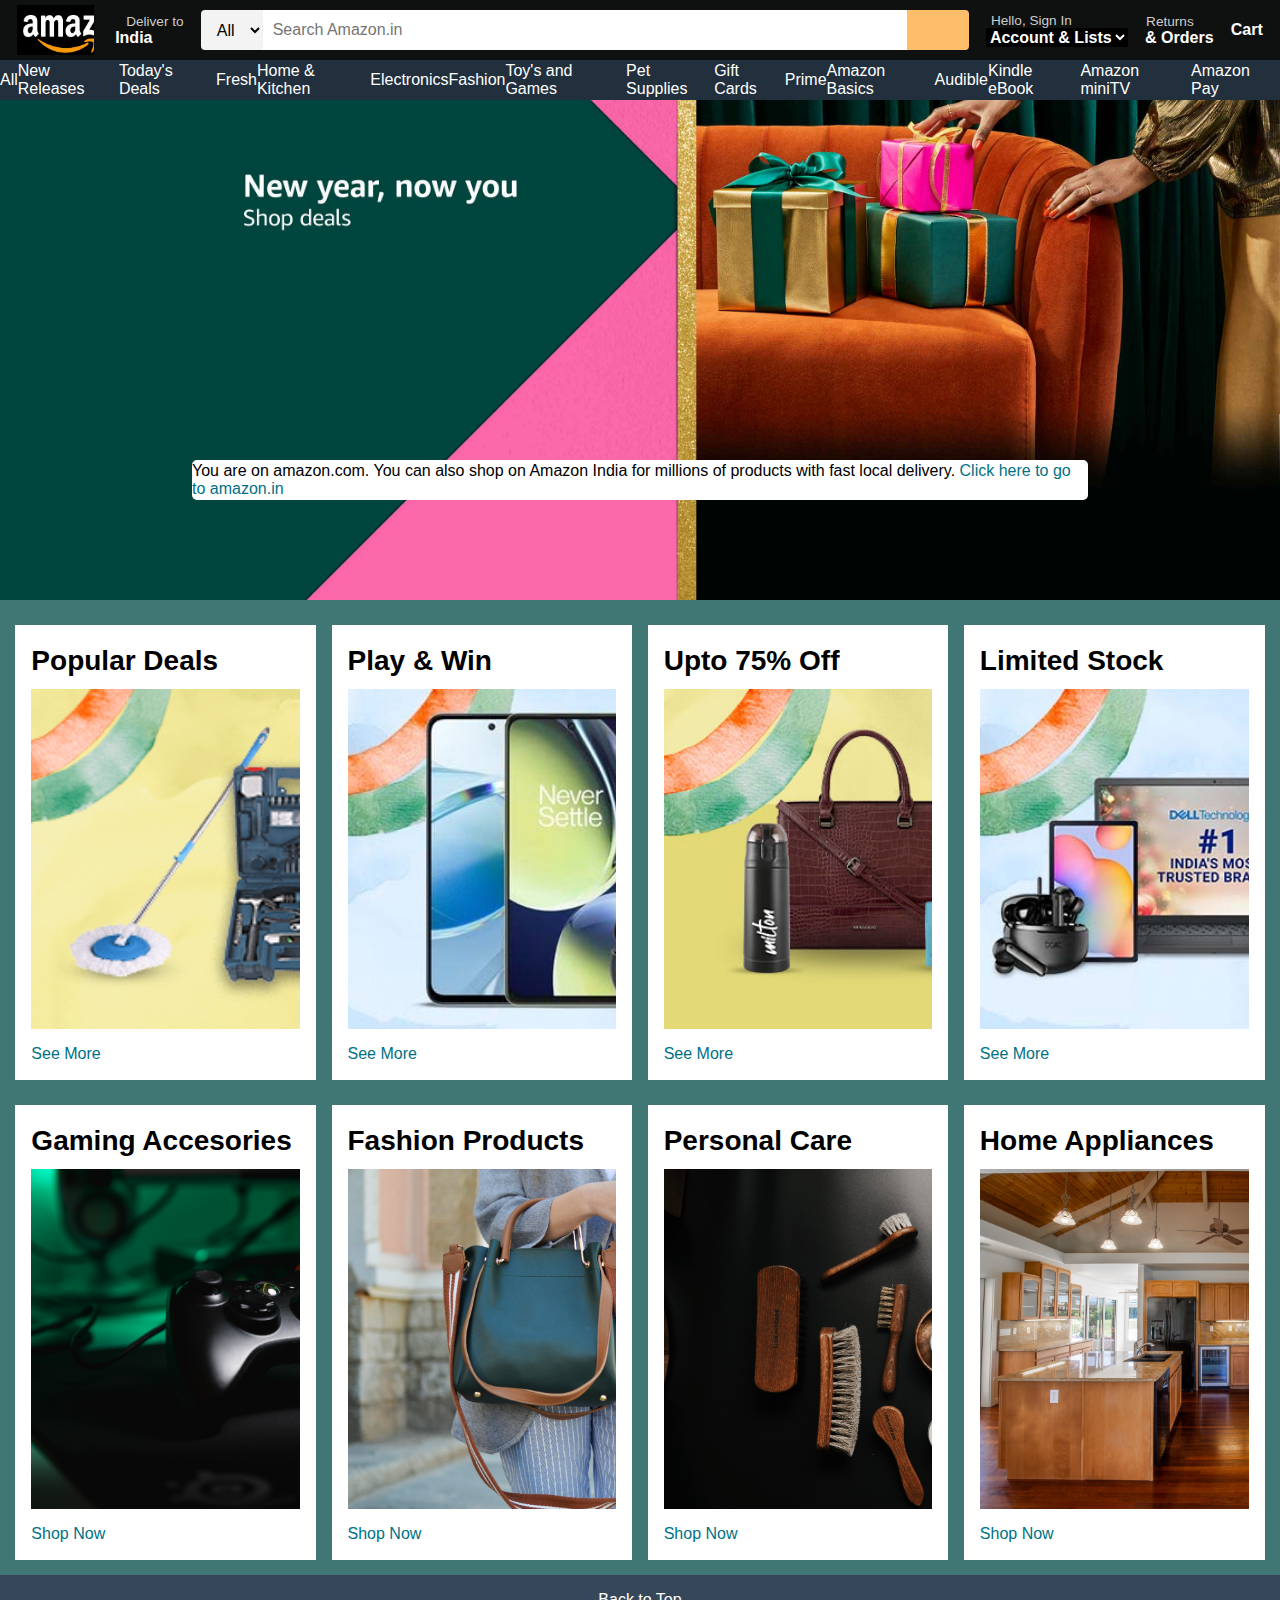
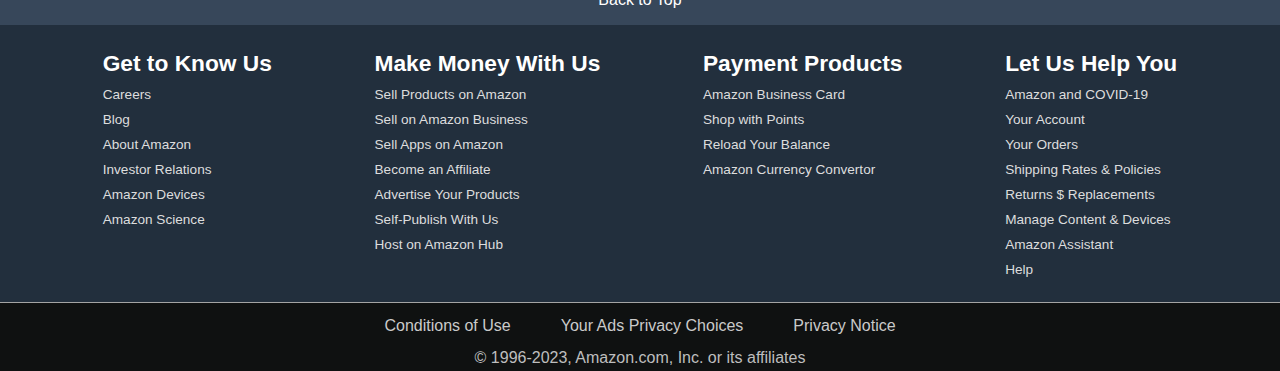
<file: index.html>
<!DOCTYPE html>

<html>
    <head>
        <title> Home Page </title>
        <link rel="stylesheet" href="https://cdnjs.cloudflare.com/ajax/libs/font-awesome/6.5.1/css/all.min.css"
        integrity="sha512-DTOQO9RWCH3ppGqcWaEA1BIZOC6xxalwEsw9c2QQeAIftl+Vegovlnee1c9QX4TctnWMn13TZye+giMm8e2LwA=="
        crossorigin="anonymous" referrerpolicy="no-referrer" />
        <link rel="stylesheet" href="style.css">
    </head>

    <body>
        <header>
            <div id="navbar">
                <div id="nav-logo">
                    <a href="index.html"> <div id="logo-img"> </div> </a>
                </div>

                <div id="nav-loc">
                    <p id="add-up"> Deliver to </p>

                    <div id="loc">
                        <i class="fa-solid fa-location-dot"></i>
                        <p id="add-down"> India </p>
                    </div>
                </div>

                <div id="nav-search">

                    <select id="select-menu">
                        <option> All </option>
                    </select>

                    <input placeholder="Search Amazon.in" id="searchbar">

                    <div id="search">
                        <i class="fa-solid fa-magnifying-glass"></i>
                    </div>
                </div>

                <div id="nav-acc">
                    <p id="msg"> Hello, Sign In </p>
                    <select id="acc-lst">
                        <option> Account & Lists </option>
                    </select>
                </div>

                <div id="ret-ord">
                    <p id="ret"> Returns </p>
                    <p id="ord"> & Orders </p>
                </div>

                <div id="cart">
                    <a href="null.html">
                        <div id="cart-logo">
                            <i class="fa-solid fa-cart-shopping"></i>
                            <p id="cart-text"> Cart </p>
                        </div>
                    </a>
                </div>

            </div>

            <div id="panel">
                <a href="null.html">
                    <div id="ind-ops">
                        <i class="fa-solid fa-bars"></i>
                        <p> All </p>
                    </div>
                </a>

                <div id="ind-ops"> <a href="null.html"> New Releases </a> </div>
                <div id="ind-ops"> <a href="null.html"> Today's Deals </a> </div>
                
                <div id="ind-ops"> <a href="null.html"> Fresh </a> </div>
                <div id="ind-ops"> <a href="null.html"> Home & Kitchen </a> </div>
                <div id="ind-ops"> <a href="null.html"> Electronics </a> </div>
                <div id="ind-ops"> <a href="null.html"> Fashion </a> </div>
                <div id="ind-ops"> <a href="null.html"> Toy's and Games </a> </div>
                <div id="ind-ops"> <a href="null.html"> Pet Supplies </a> </div>
                <div id="ind-ops"> <a href="null.html"> Gift Cards </a> </div>
                                
                <div id="ind-ops"> <a href="null.html"> Prime </a> </div>
                <div id="ind-ops"> <a href="null.html"> Amazon Basics </a> </div>
                <div id="ind-ops"> <a href="null.html"> Audible </a> </div>
                <div id="ind-ops"> <a href="null.html"> Kindle eBook </a> </div>
                <div id="ind-ops"> <a href="null.html"> Amazon miniTV </a> </div>
                <div id="ind-ops"> <a href="null.html"> Amazon Pay </a> </div>
            </div>

        </header>

        <main>
            <div id="hero-sec">
                <div id="hero-msg">
                    <p> You are on amazon.com. You can also shop on Amazon India for millions of products with fast local delivery.
                        <a href="https://www.amazon.in/"> Click here to go to amazon.in </a>
                    </p>
                </div>
            </div>

            <div id="menu">
                <div class="box">
                    <div id="content">
                        <h2> <a href="null.html"> Gaming Accesories </a> </h2>
                        <div class="box-img" style="background-image: url('Resources/gaming.jpg');"> </div>
                        <a id="para" href="null.html"> Shop Now </a>
                    </div>
                </div>

                <div class="box">
                    <div id="content">
                        <h2> <a href="null.html"> Fashion Products </a> </h2>
                        <div class="box-img" style="background-image: url('Resources/fashion.jpg');"> </div>
                        <a id="para" href="null.html"> Shop Now </a>
                    </div>
                </div>

                <div class="box">
                    <div id="content">
                        <h2> <a href="null.html"> Personal Care </a> </h2>
                        <div class="box-img" style="background-image: url('Resources/care.jpg');"> </div>
                        <a id="para" href="null.html"> Shop Now </a>
                    </div>
                </div>
                
                <div class="box">
                    <div id="content">
                        <h2> <a href="null.html"> Home Appliances </a> </h2>
                        <div class="box-img" style="background-image: url('Resources/appliances.jpg');"> </div>
                        <a id="para" href="null.html"> Shop Now </a>
                    </div>
                </div>

                <div class="box">
                    <div id="content">
                        <h2> <a href="null.html"> Popular Deals </a> </h2>
                        <div class="box-img" style="background-image: url('Resources/pop.jpeg');"> </div>
                        <a id="para" href="null.html"> See More </a>
                    </div>
                </div>
                
                <div class="box">
                    <div id="content">
                        <h2> <a href="null.html"> Play & Win </a> </h2>
                        <div class="box-img" style="background-image: url('Resources/play&win.jpg');"> </div>
                        <a id="para" href="null.html"> See More </a>
                    </div>
                </div>

                <div class="box">
                    <div id="content">
                        <h2> <a href="null.html"> Upto 75% Off </a> </h2>
                        <div class="box-img" style="background-image: url('Resources/offer.jpg');"> </div>
                        <a id="para" href="null.html"> See More </a>
                    </div>
                </div>

                <div class="box">
                    <div id="content">
                        <h2> <a href="null.html"> Limited Stock </a> </h2>
                        <div class="box-img" style="background-image: url('Resources/limited.jpg');"> </div>
                        <a id="para" href="null.html"> See More </a>
                    </div>
                </div>
            </div>

        </main>

        <footer>
            <div id="to-top">
                <button id="butt" onclick="document.documentElement.scrollTop = 0"> Back to Top </button>
            </div>

            <div id="lsts">
                <ul>
                    <p> Get to Know Us </p>
                    <a href="null.html"> Careers </a>
                    <a href="null.html"> Blog </a>
                    <a href="null.html"> About Amazon </a>
                    <a href="null.html"> Investor Relations </a>
                    <a href="null.html"> Amazon Devices </a>
                    <a href="null.html"> Amazon Science </a>
                </ul>

                <ul>
                    <p> Make Money With Us </p>
                    <a href="null.html"> Sell Products on Amazon </a>
                    <a href="null.html"> Sell on Amazon Business </a>
                    <a href="null.html"> Sell Apps on Amazon </a>
                    <a href="null.html"> Become an Affiliate </a>
                    <a href="null.html"> Advertise Your Products </a>
                    <a href="null.html"> Self-Publish With Us </a>
                    <a href="null.html"> Host on Amazon Hub </a>
                </ul>

                <ul>
                    <p> Payment Products </p>
                    <a href="null.html"> Amazon Business Card </a>
                    <a href="null.html"> Shop with Points </a>
                    <a href="null.html"> Reload Your Balance </a>
                    <a href="null.html"> Amazon Currency Convertor </a>
                </ul>

                <ul>
                    <p> Let Us Help You </p>
                    <a href="null.html"> Amazon and COVID-19 </a>
                    <a href="null.html"> Your Account </a>
                    <a href="null.html"> Your Orders </a>
                    <a href="null.html"> Shipping Rates & Policies </a>
                    <a href="null.html"> Returns $ Replacements </a>
                    <a href="null.html"> Manage Content & Devices </a>
                    <a href="null.html"> Amazon Assistant </a>
                    <a href="null.html"> Help </a>
                </ul>
            </div>

            <div id="legal">
                <div id="links">
                    <a href="null.html"> Conditions of Use </a>
                    <a href="null.html"> Your Ads Privacy Choices </a>
                    <a href="null.html"> Privacy Notice </a>
                </div>

                <div id="copyright">
                    © 1996-2023, Amazon.com, Inc. or its affiliates
                </div>
            </div>

        </footer>
    </body>
</html>
</file>
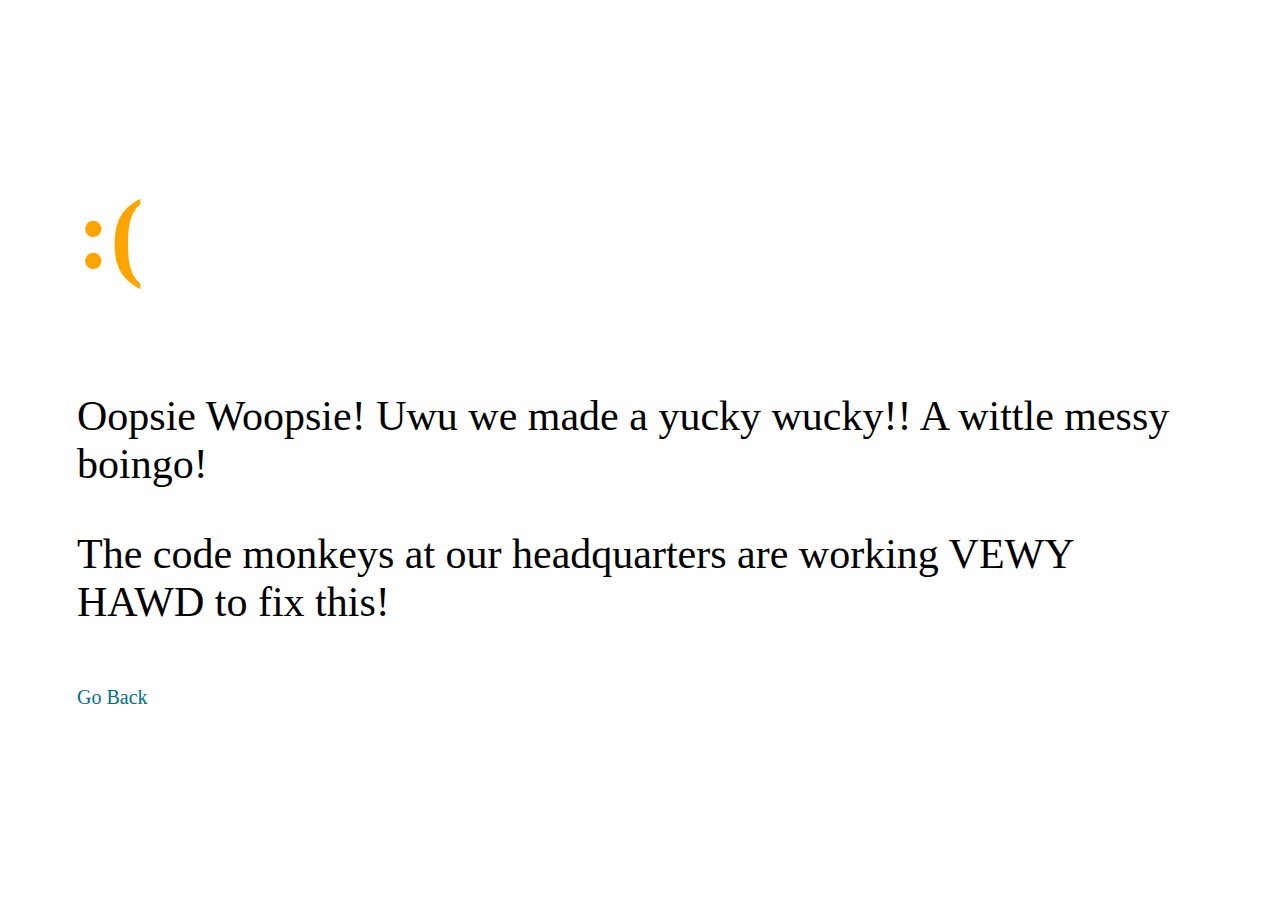
<file: null.html>
<!DOCTYPE html>
<html>
    <head>
        <title> Error 404 </title>
    </head>

    <body>
        <div style="padding: 69px;">
            <p style="font-size: 100px; font-weight: 700; color: orange;"> :( </p>

            <p style="font-size: 42px;"> Oopsie Woopsie! Uwu we made a yucky wucky!! A wittle messy boingo!</p>
            <p style="font-size: 42px;"> The code monkeys at our headquarters are working VEWY HAWD to fix this! </p>

            <br>

            <a href="index.html" style="font-size: 20px; text-decoration: none; color: #007185"> Go Back </a>
        </div>
    </body>
        
    </body>
</html>
</file>
<file: style.css>
* {
    margin: 0;
    padding: 0;
    font-family: Arial, Helvetica, sans-serif;
    border: border-box;
}

body {
    background-color: rgba(0, 72, 68, 0.75);
}

/* NavBar */
#navbar {
    height: 60px;
    background-color: #0F1111;
    color: white;
    display: flex;
    align-items: center;
    justify-content: space-evenly;
}

#nav-logo {
    width: 6%;
}

#logo-img {
    background-image: url("Resources/logo.png");
    background-size: cover;
    height: 50px;   
    width: 100%;
}

#add-up {
    color: #CCCCCC;
    font-size: 0.85rem;
    margin-left: 15px;
}

#loc {
    display: flex;
}

#add-down {
    color: white;
    font-size: 1rem;
    margin-left: 4px;
    font-weight: bolder;
}

#nav-search {
    display: flex;
    width: 60%;
    height: 40px;
    border-radius: 7px;
    justify-content: space-evenly;
}

#nav-search:hover {
    border: 3px solid orange;
}

#select-menu {
    background-color: #F3F3F3;
    font-size: 1rem;
    width: 75px;
    text-align: center;
    border-top-left-radius: 4px;
    border-bottom-left-radius: 4px;
    border: none;
}

#searchbar {
    width: 100%;
    font-size: 1rem;
    border: none;
    padding-left: 10px;
}

#search {
    width: 75px;
    display: flex;
    font-size: 1.5rem;
    color: black;
    background-color: #FEBD69;

    border-top-right-radius: 4px;
    border-bottom-right-radius: 4px;
    justify-content: center;
    align-items: center;
}

#msg {
    font-size: 0.85rem;
    margin-left: 5px;
    color: #CCCCCC;
}

#acc-lst {
    background-color: black;
    color: white;
    font-weight: bolder;
    font-size: 1rem;
    border: none
}

#ret {
    font-size: 0.85rem;
    margin-left: 1px;
    color: #CCCCCC;
}

#ord {
    color: white;
    font-weight: bolder;
    font-size: 1rem;
}

#cart a{
    color: white;
    text-decoration: none;
}

#cart-logo {
    font-size: 1.5rem;
    display: flex;
    align-items: end;
}

#cart-text {
    color: white;
    font-weight: bolder;
    font-size: 1rem;
}

/* Panel */
#panel {
    height: 40px;
    background-color: #222F3D;
    color: white;
    
    display: flex;
    align-items: center;
    justify-content: space-evenly;
}

#panel a {
    color: white;
    text-decoration: none;
}

#ind-ops {
    display: flex;
    font-size: 1rem;
}

#ind-ops a {
    color: white;
    text-decoration: none;
}

#ind-ops:hover {
    text-decoration: 2px solid underline;
}

/* Hero Section */
#hero-sec {
    height: 500px;
    background-image: url(Resources/hero-img.jpg);
    background-size: cover;

    display: flex;
    justify-content: center;
    align-items: flex-end;

    z-index: -10;
    transition-duration: 1s;
}

#hero-sec:hover {
    z-index: -1000000;
    transform: scaleX(1.03);
}

#hero-msg {
    background-color: white;
    color: black;
    height: 40px;
    width: 70%;
    border-radius: 5px;
    font-size: 1rem;

    display: flex;
    justify-content: center;
    align-items: center;

    margin-bottom: 100px;

    transition-duration: 0.5s;
}

#hero-msg a {
    text-decoration: none;
    color: #007185;
}

/* Shop Section */
#menu {
    display: flex;
    flex-wrap: wrap-reverse;
    justify-content: space-evenly;
}

#menu p {
    color: #007185;
}

#menu h2 {
    font-size: 1.75rem;
    font-weight: 900;
}

.box {
    height: 420px;
    width: 21%;
    background-color: white;
    padding: 20px 1rem 15px 1rem;
    margin-top: 25px;

    transition-duration: 0.25s;
    transition-timing-function: ease-in;
}

.box:hover {
    transform:scale(1.05);
    border-radius: 5px;
}

.box-img {
    height: 340px;
    margin-top: 0.75rem;
    margin-bottom: 1rem;
    background-size: cover;

    transition-duration: 0.25s;
    transition-timing-function: ease-in;
}

#para {
    text-decoration: none;
    color: #007185
}

#para:hover {
    text-decoration: 2px solid underline;
}

h2 a {
    text-decoration: none;
    color: black;
}

/* Footer */
footer {
    margin-top: 15px;
}

#to-top {
    background-color: #37475A;
    color: white;
    height: 50px;
    font-size: 1rem;

    display: flex;
    justify-content: center;
    align-items: center;
}

#butt {
    background-color: #37475A;
    border: none;
    color: white;
    font-size: 1rem;
}

#butt:hover {
    text-decoration: 1px solid underline;
}

#lsts {
    background-color: #222F3D;
    color: white;
    padding-top: 25px;
    padding-bottom: 25px;
    font-weight: bold;

    display: flex;
    justify-content: space-evenly;
}

#lsts p {
    font-size: 1.42rem;
}

#lsts a {
    color: #DDDDDD;
    font-size: 0.85rem;
    font-weight: 300;
    margin-top: 10px;
    text-decoration: none;

    display: block;
}

#lsts a:hover {
    text-decoration: 1px solid underline;
}

#legal {
    background-color: #0F1111;
    color: #DDDDDD;
    height: 69px
}

#links {
    display: flex;
    justify-content: center;
    align-items: center;

    border-top: 0.5px solid #a4a4a4;
    padding: 14px;
}

#links a {
    color: rgb(202, 202, 202);
    text-decoration: none;

    padding-left: 25px;
    padding-right: 25px;
}

#links a:hover {
    text-decoration: 1px solid underline;
}

#copyright {
    text-align: center;
    color: #bebebe;
}
</file>
